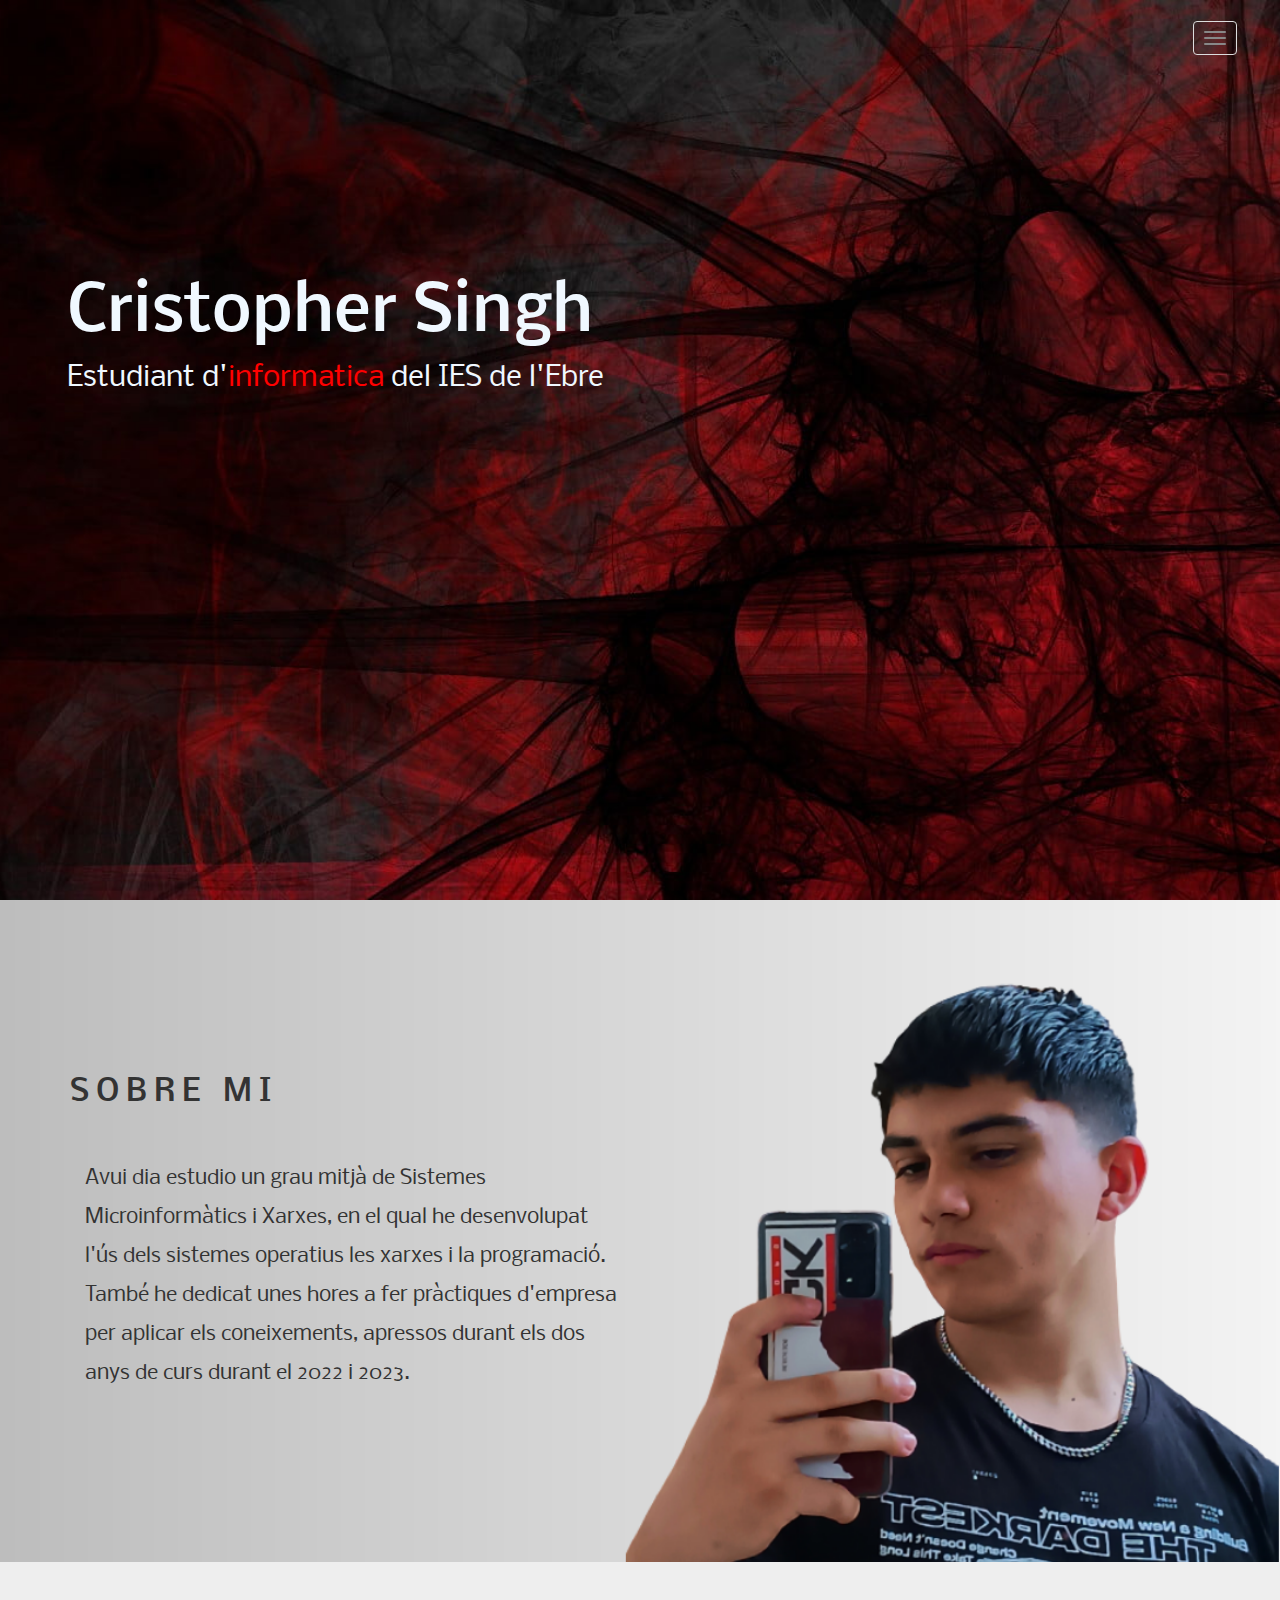
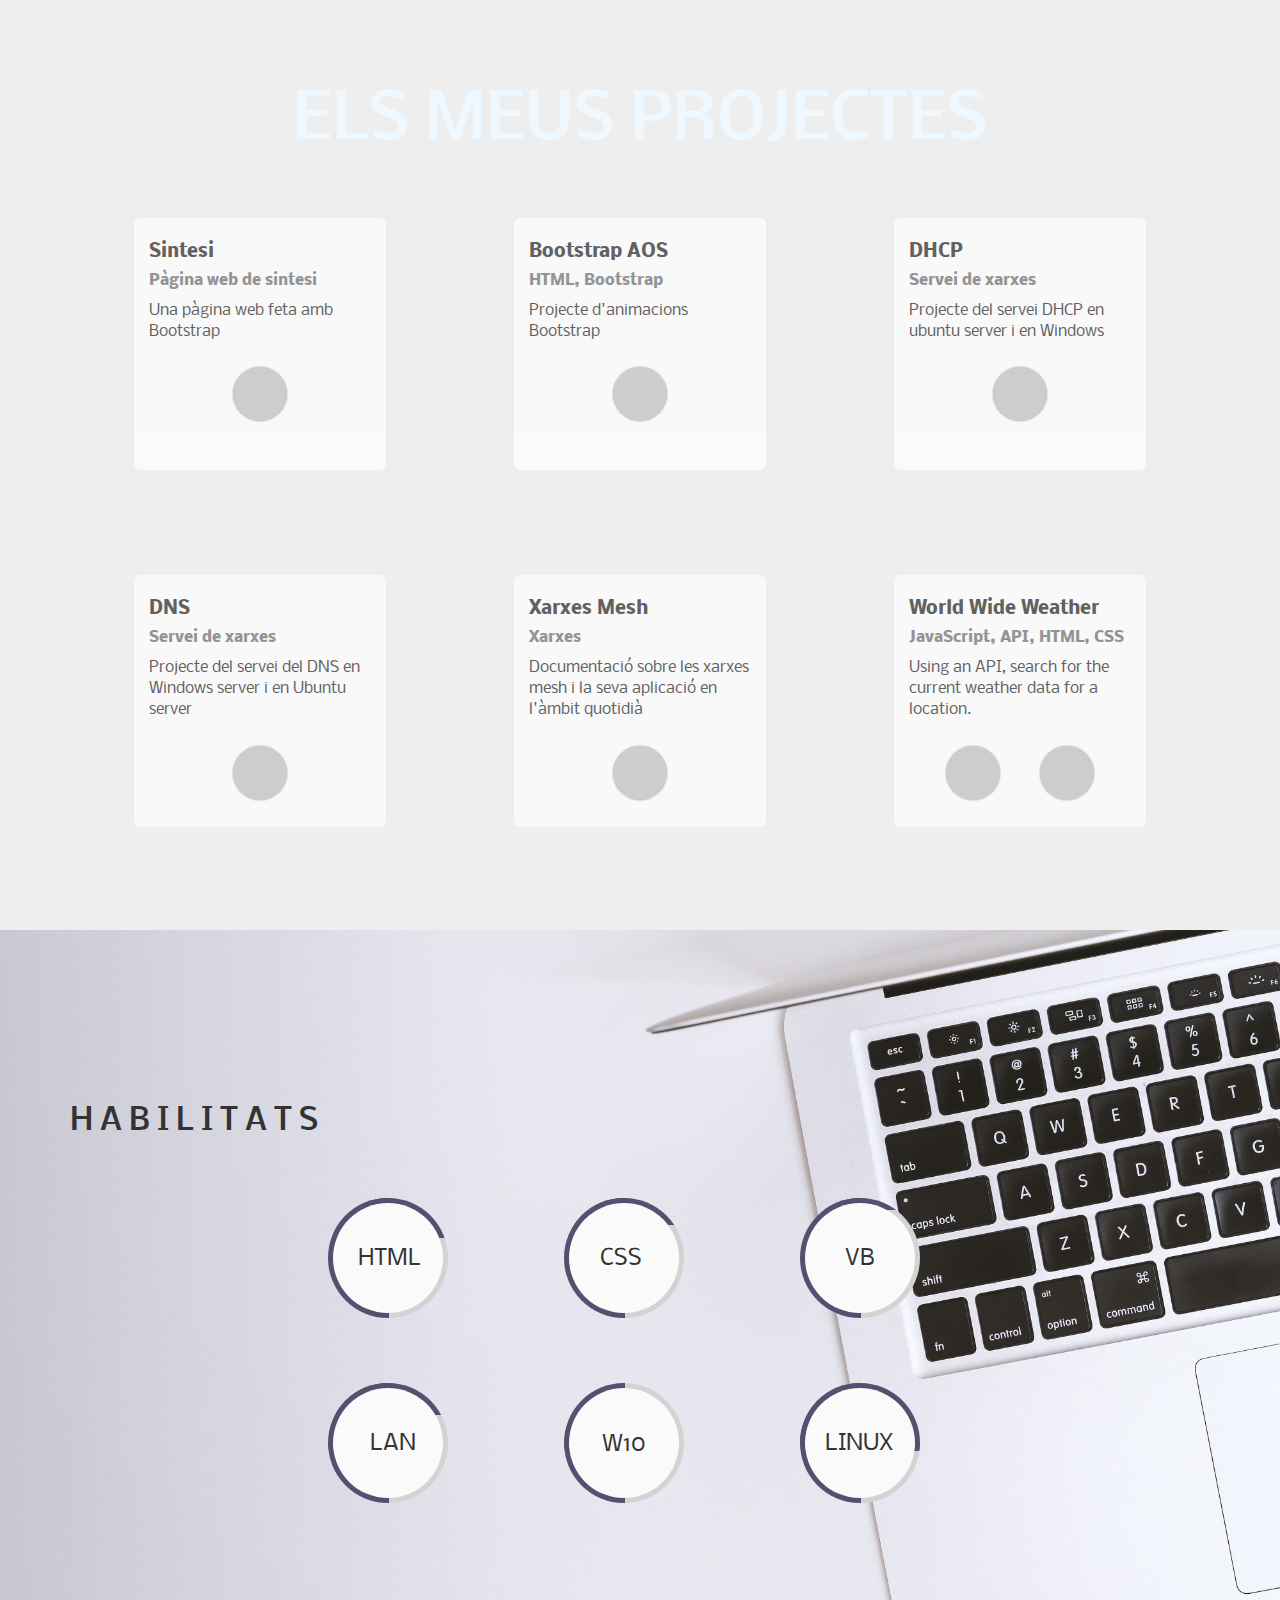
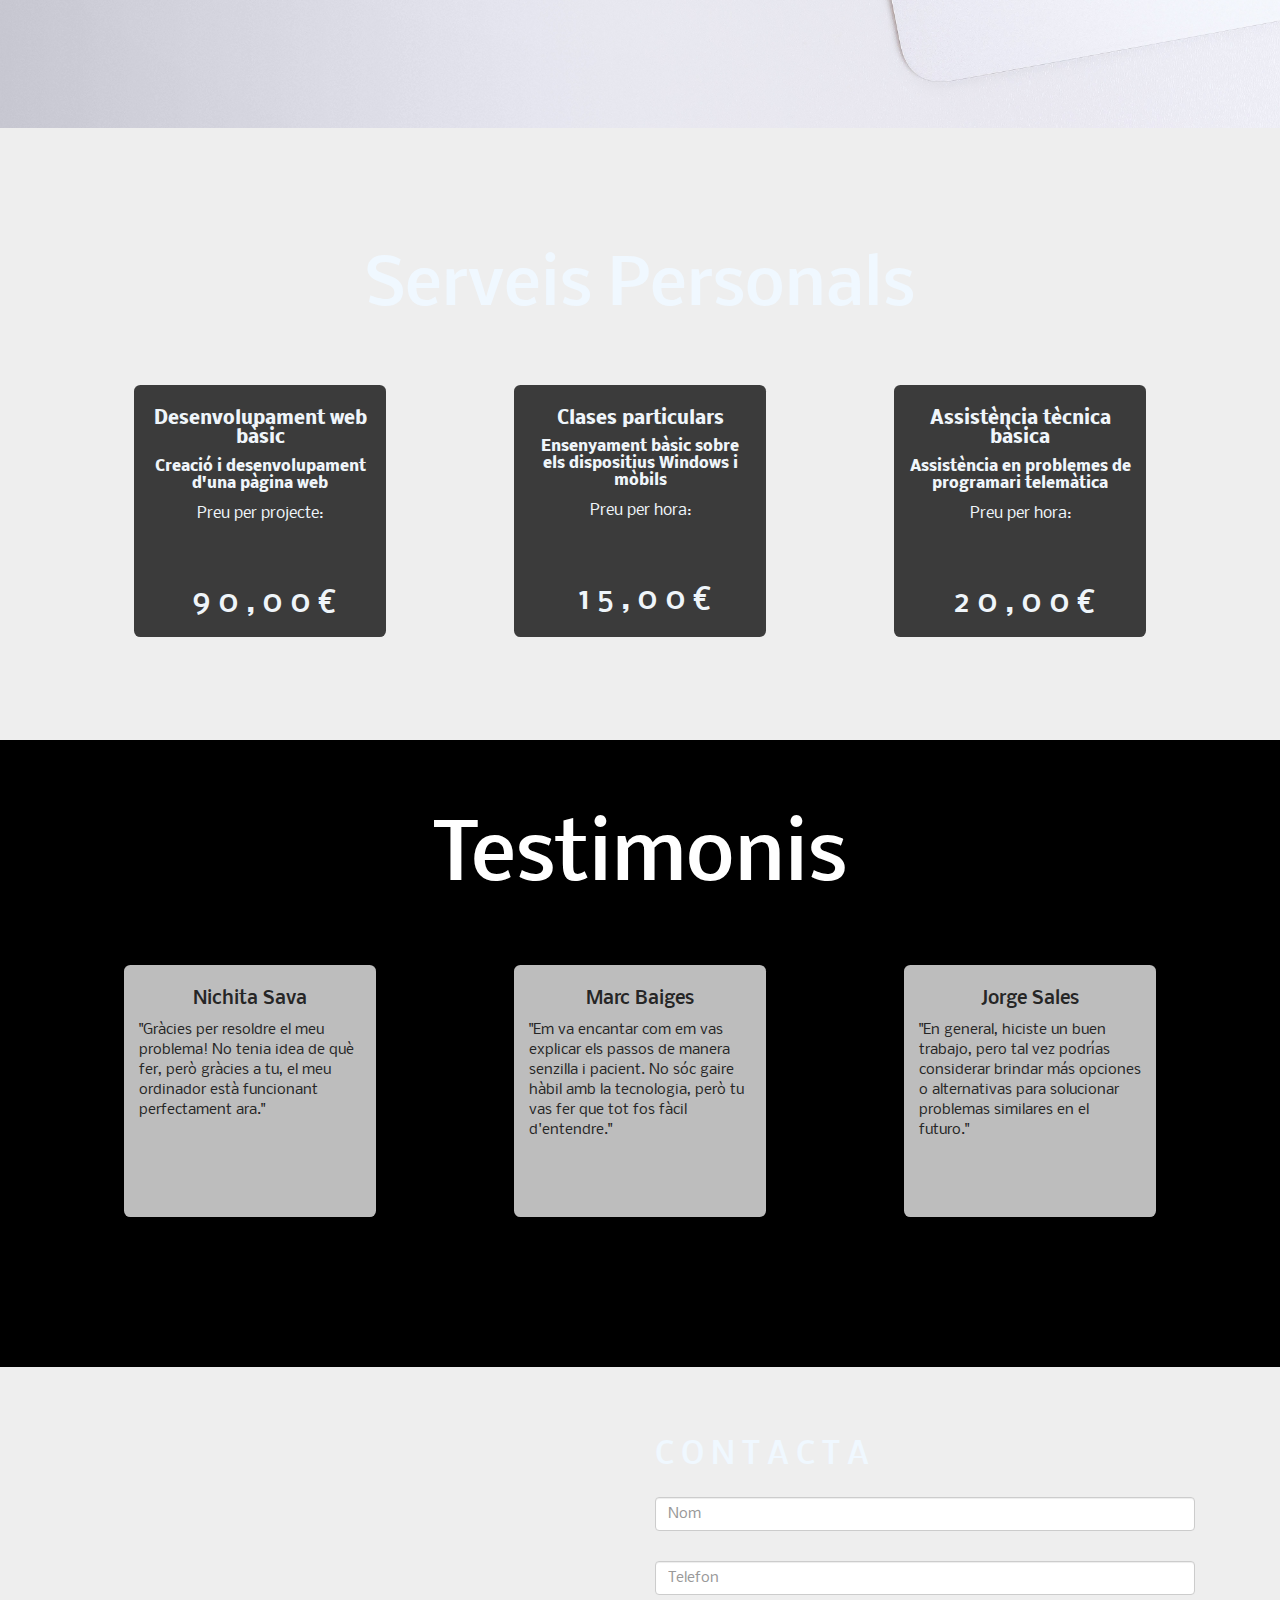
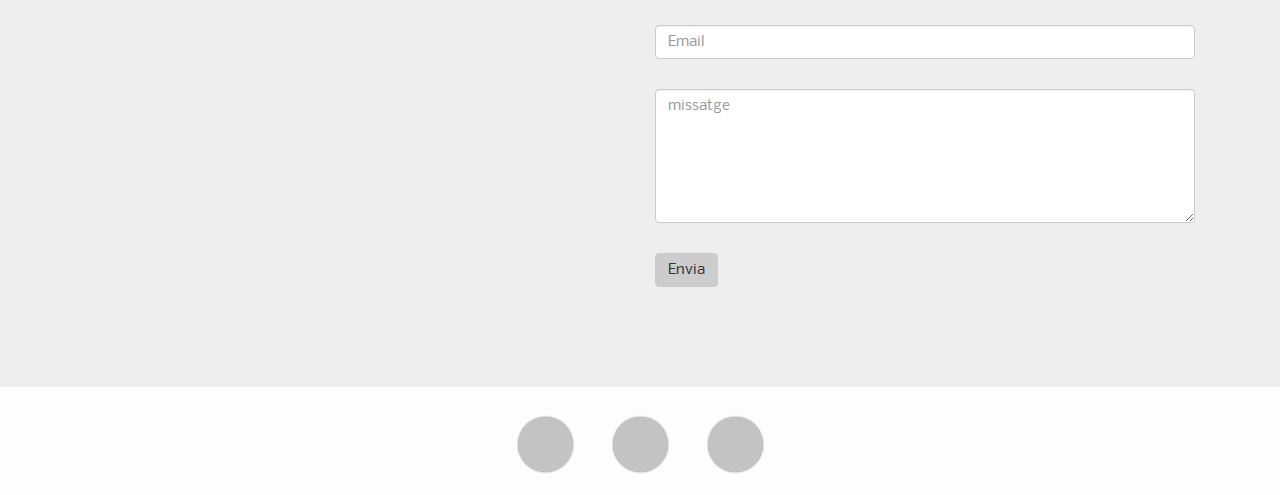
<file: index.html>
<!DOCTYPE html>
<html lang="en">

<head>
    <meta charset="UTF-8">
    <meta name="viewport" content="width=device-width, initial-scale=1.0">
    <meta http-equiv="X-UA-Compatible" content="ie=edge">
    <link rel="shortcut icon" type="image/x-icon" href="assets/images/portfolioicon.png">
    <link rel="stylesheet" href="./libraries/bootstrap.min.css" type="text/css" />
    <link rel="stylesheet" href="https://use.fontawesome.com/releases/v5.1.1/css/all.css" integrity="sha384-O8whS3fhG2OnA5Kas0Y9l3cfpmYjapjI0E4theH4iuMD+pLhbf6JI0jIMfYcK3yZ" crossorigin="anonymous">
    <link href="https://fonts.googleapis.com/css?family=Nobile" rel="stylesheet">
    <link rel="stylesheet" href="assets/css/style.css" type="text/css" />
    <title>Portafoli</title>
</head>

<body>
    <!--********TOP JUMBOTRON/NAVBAR********-->
    <header class="jumbotron" id="landing-view">
            <nav class="navbar navbar-masthead navbar-default navbar-fixed-top">
                <div class="container">
                    <div class="navbar-header">
                        <button id='scroll-button' type="button" class="navbar-toggle collapsed " data-toggle="collapse" data-target="#navbar" aria-expanded="false" aria-controls="navbar">
                            <span class="sr-only">navegació</span>
                            <span class="icon-bar"></span>
                            <span class="icon-bar"></span>
                            <span class="icon-bar"></span>
                        </button>
                    </div>
                    <div id="navbar" class="navbar-collapse collapse">
                        <ul class="nav navbar-nav navbar-right">
                            <li><a style="color: red;" class='page-scroll' href="#about">Sobre Mi</a></li>
                            <li><a style="color: rgb(255, 255, 255);" class='page-scroll' href="#work">Treballs</a></li>
                            <li><a style="color: red;" class='page-scroll' href="#skills">Skills</a></li>
                            <li><a style="color: rgb(255, 255, 255);" class='page-scroll' href="#testimonial">Testimonis</a></li>
                            <li><a style="color: rgb(255, 0, 0);" class='page-scroll' href="#contact">Contacte</a></li>
                            <li><a style="color: rgb(255, 255, 255);" href="https://github.com/cristophersz/cristopher.github.io/blob/main/Curriculum%20vitae%20(1).pdf" target='_blank'>CV</a></li>
                        </ul>
                    </div>
                </div>
            </nav>
            <div class="container top">
                <h1 style="color: aliceblue;" class='name'>Cristopher Singh</h1>
                <p style="color: aliceblue;" class='title'>Estudiant d'<span style="color: red;">informatica</span> del IES de l'Ebre</p>
            </div>
    </header>

    <!--*******ABOUT ME*******-->
    <section id="about-me">
        <div class="container about-row">
            <div class="row" id='about'>
                <h2>Sobre Mi</h2>
            </div>
            <div class="col-xs-hidden col-sm-6">
                <p class='about-p'>Avui dia estudio un grau mitjà de Sistemes Microinformàtics i Xarxes, 
                    en el qual he desenvolupat l'ús dels sistemes operatius les xarxes i 
                    la programació. També he dedicat unes hores a fer pràctiques d'empresa per 
                    aplicar els coneixements, apressos durant els dos anys de curs durant el 2022 i 2023.</p>
            </div>
        </div>
    </section>
    <!--***********WORK********-->
    <section class="jumbotron"  id="work">
        <div class="container scroll-work" >
            <h1 style="text-align: center; color: aliceblue;">ELS MEUS PROJECTES</h1>
            <div class="col-xs-6 col-sm-4 project-cards">

                <div class="card">
                    <div class="card-body">
                        <h5 class="card-title">Sintesi</h5>
                        <h6 class="card-subtitle mb-2 text-muted">Pàgina web de sintesi</h6>
                        <p class="card-text">Una pàgina web feta amb Bootstrap</p>
                        <div class="row">
                            <a href="https://github.com/cristophersz/Programacio/tree/main/sintesi" class="card-link" target="_blank"><i class="fab fa-github github-icon"></i></a>
                        </div>
                    </div>
                </div>
            </div>
            <div class="col-xs-6 col-sm-4 project-cards">
                <div class="card">
                    <div class="card-body">
                        <h5 class="card-title">Bootstrap AOS</h5>
                        <h6 class="card-subtitle mb-2 text-muted">HTML, Bootstrap</h6>
                        <p class="card-text">Projecte d'animacions Bootstrap</p>
                        <div class="row">
                            <a href="https://github.com/cristophersz/Programacio/tree/main/bootstrap%20aos" class="card-link" target="_blank"><i class="fab fa-github github-icon"></i></a>
                        </div>
                    </div>
                </div>
            </div>
            <div class="col-xs-6 col-sm-4 project-cards">
                <div class="card">
                    <div class="card-body">
                        <h5 class="card-title">DHCP</h5>
                        <h6 class="card-subtitle mb-2 text-muted">Servei de xarxes</h6>
                        <p class="card-text">Projecte del servei DHCP en ubuntu server i en Windows </p>
                        <div class="row">
                            <a href="https://docs.google.com/presentation/d/1RvaIJfHZYYwfgjLgSwKheK-sdR_q0mHdIHG5qyhK2Wc/edit?usp=sharing" class="card-link" target="_blank"><i class="fas fa-desktop desktop-icon"></i></a>
                        </div>
                    </div>
                </div>
            </div>
            <div class="col-xs-6 col-sm-4 project-cards">
                <div class="card">
                    <div class="card-body">
                        <h5 class="card-title">DNS</h5>
                        <h6 class="card-subtitle mb-2 text-muted">Servei de xarxes</h6>
                        <p class="card-text">Projecte del servei del DNS en Windows server i en Ubuntu server</p>
                        <div class="row">
                            <a href="https://docs.google.com/presentation/d/1TDGOlF2pF343VPI4-VECIPezjKcTwzBKZla3ZxindAM/edit?usp=sharing" class="card-link" target="_blank"><i class="fas fa-desktop desktop-icon"></i></a>
                        </div>
                    </div>
                </div>
            </div>
            <div class="col-xs-6 col-sm-4 project-cards">
                <div class="card">
                    <div class="card-body">
                        <h5 class="card-title">Xarxes Mesh</h5>
                        <h6 class="card-subtitle mb-2 text-muted">Xarxes</h6>
                        <p class="card-text">Documentació sobre les xarxes mesh i la seva aplicació en l'àmbit quotidià</p>
                        <div class="row">
                            <a href="https://docs.google.com/document/d/1oHitjPt515oVZMz8mmvqt-7UhDtZk8z1Am8bqpj-ngQ/edit?usp=sharing" class="card-link" target="_blank"><i class="fas fa-desktop desktop-icon"></i></a>
                        </div>
                    </div>
                </div>
            </div>
            <div class="col-xs-6 col-sm-4 project-cards">
                <div class="card">
                    <div class="card-body">
                        <h5 class="card-title">World Wide Weather</h5>
                        <h6 class="card-subtitle mb-2 text-muted">JavaScript, API, HTML, CSS</h6>
                        <p class="card-text">Using an API, search for the current weather data for a location.</p>
                        <div class="row">
                            <a href="https://hschafer2017.github.io/Weather-Search-API/" class="card-link" target="_blank"><i class="fas fa-desktop desktop-icon"></i></a>
                            <a href="https://github.com/hschafer2017/Weather-Search-API" class="card-link" target="_blank"><i class="fab fa-github github-icon"></i></a>
                        </div>
                    </div>
                </div>
            </div>
        </div>
    </section>
    <!--******SKILLS*******-->
    <section id="skills">
        <div class="container skills">
            <div class="row skills-row">
                <h2>Habilitats</h2>
            </div>
            <div class="container skills-inner">
                <div class="col-xs-6 col-sm-4 skill-circle">
                    <div class="arc-container">
                        <div class="arc-overlay">
                            <p class='html'>HTML</p>
                        </div>
                        <div class="arc-wrapper">
                            <div id='html-load2' class="arc2"></div>
                            <div class="arc1"></div>
                        </div>
                    </div>
                </div>
                <div class="col-xs-6 col-sm-4 skill-circle">
                    <div class="arc-container">
                        <div class="arc-overlay">
                            <p class='css'>CSS</p>
                        </div>
                        <div class="arc-wrapper">
                            <div id='css-load2' class="arc2 "></div>
                            <div class="arc1"></div>
                        </div>
                    </div>
                </div>
                <div class="col-xs-6 col-sm-4 skill-circle">
                    <div class="arc-container">
                        <div class="arc-overlay">
                            <p class='js'>VB</p>
                        </div>
                        <div class="arc-wrapper">
                            <div id='js-load2' class="arc2"></div>
                            <div class="arc1"></div>
                        </div>
                    </div>
                </div>
                <div class="col-xs-6 col-sm-4 skill-circle">
                    <div class="arc-container">
                        <div class="arc-overlay">
                            <p class='py'>LAN</p>
                        </div>
                        <div class="arc-wrapper">
                            <div id='py-load2' class="arc2"></div>
                            <div class="arc1"></div>
                        </div>
                    </div>
                </div>
                <div class="col-xs-6 col-sm-4 skill-circle">
                    <div class="arc-container">
                        <div class="arc-overlay">
                            <p class='sql'>W10</p>
                        </div>
                        <div class="arc-wrapper">

                            <div class="arc1"></div>
                        </div>
                    </div>
                </div>
                <div class="col-xs-6 col-sm-4 skill-circle">
                    <div class="arc-container">
                        <div class="arc-overlay">
                            <p class='django'>LINUX</p>
                        </div>
                        <div class="arc-wrapper">
                            <div id='dj-load2' class="arc2"></div>
                            <div class="arc1"></div>
                        </div>
                    </div>
                </div>
            </div>
        </div>
    </section>

    <!-- Precio -->

    <section class="jumbotron"  id="work">
        <div class="container scroll-work" >
            <h1 style="text-align: center; color: aliceblue;">Serveis Personals</h1>

            <div class="col-xs-6 col-sm-4 project-cards">
                <div style="background-color: black; text-align: center;" class="card">
                    <div class="card-body">
                        <h5 style="color: aliceblue;" class="card-title">Desenvolupament web bàsic</h5>
                        <h6 style="color: aliceblue;" class="card-subtitle mb-2 text-muted">Creació i desenvolupament d'una pàgina web</h6>
                        <p style="color: aliceblue;" class="card-text">Preu per projecte:</p>
                        <div class="row">
                            <h2 style="color: aliceblue;">90,00€</h2>
                        </div>
                    </div>
                </div>
            </div>
            <div class="col-xs-6 col-sm-4 project-cards">
                <div style="background-color: black; text-align: center;" class="card">
                    <div class="card-body">
                        <h5 style="color: aliceblue;" class="card-title">Clases particulars</h5>
                        <h6 style="color: aliceblue;" class="card-subtitle mb-2 text-muted">Ensenyament bàsic sobre els dispositius Windows i mòbils</h6>
                        <p style="color: aliceblue;" class="card-text">Preu per hora:</p>
                        <div class="row">
                            <h2 style="color: aliceblue;">15,00€</h2>
                        </div>
                    </div>
                </div>
            </div>
            <div class="col-xs-6 col-sm-4 project-cards">
                <div style="background-color: black; text-align: center;" class="card">
                    <div class="card-body">
                        <h5 style="color: aliceblue;" class="card-title">Assistència tècnica bàsica</h5>
                        <h6 style="color: aliceblue;" class="card-subtitle mb-2 text-muted">Assistència en problemes de programari telemàtica</h6>
                        <p style="color: aliceblue;" class="card-text">Preu per hora:</p>
                        <div class="row">
                            <h2 style="color: aliceblue;">20,00€</h2>
                        </div>
                    </div>
                </div>
            </div>
        </div>
    </section>

    <!-- Testimonis-->

    <section style="background-color: black;" id="testimonial">
        <div class="container skills">
            <h1 style="text-align: center; color: rgb(255, 255, 255);">Testimonis</h1>
            <div  class="row">
                <div class="col-xs-12 col-sm-4 skills-cards">
                    <div class="card">
                        <div class="card-body">
                            <h4 style="text-align: center;">Nichita Sava</h4>
                            <p>"Gràcies per resoldre el meu problema! No tenia idea de què fer, però gràcies a tu, el meu ordinador està funcionant perfectament ara."</p>
                        </div>
                    </div>
                </div>
                <div class="col-xs-12 col-sm-4 skills-cards">
                    <div class="card">
                        <div class="card-body">
                            <h4 style="text-align: center;">Marc Baiges</h4>
                            <p>"Em va encantar com em vas explicar els passos de manera senzilla i pacient. No sóc gaire hàbil amb la tecnologia, però tu vas fer que tot fos fàcil d'entendre."</p>
                        </div>
                    </div>
                </div>   
                <div class="col-xs-12 col-sm-4 skills-cards">
                    <div class="card">
                        <div class="card-body">
                            <h4 style="text-align: center;">Jorge Sales</h4>
                            <p>"En general, hiciste un buen trabajo, pero tal vez podrías considerar brindar más opciones o alternativas para solucionar problemas similares en el futuro."</p>
                        </div>
                    </div>
                </div>   
            </div>        
        </div>
    </section>

    <!--*****CONTACT*****-->
    <section class="jumbotron scroll" id="contact">
        <div class="container">
            <div class="col-sm-6"></div>
            <div class="col-xs-12 col-sm-6 contact-form">
                <h2 id="contact-head"><span style="color: aliceblue;">Contacta</span></h2>
                <form id='contact-form'>
                    <div class="row contact">
                        <div class="form-group">
                            <input type="text" class="form-control" id="exampleInputName" name='Name' placeholder="Nom" required>
                        </div>
                    </div>
                    <div class="row contact">
                        <div class="form-group">
                            <input type="text" class="form-control" id="exampleInputPhone" name='Phone' placeholder="Telefon" required>
                        </div>
                    </div>
                    <div class="row contact">
                        <div class="form-group">
                            <input type="email" class="form-control" id="exampleInputEmail1" name='Email' placeholder="Email" required>
                        </div>
                    </div>
                    <div class="row contact">
                        <div class="form-group message">
                            <textarea class="form-control" name="message" rows="6" placeholder="missatge" required></textarea>
                        </div>
                    </div>
                    <input type="submit" value='Envia' class="btn btn-default">
                </form>
            </div>
        </div>
    </section>
    <!--*****FOOTER******-->
    <footer>
        <div class="container">
            <div class="row foot">
                <div class="col-xs-12 col-sm-12 icons">
                    <a href="https://www.linkedin.com/in/cristopher-singh-undefined-647834277/" target="_blank"><i class="fab fa-linkedin-in alignment"></i></a>
                    <a href="https://github.com/cristophersz" target="_blank"><i class="fab fa-github alignment"></i></a>
                    <a href="https://github.com/cristophersz/cristopher.github.io/blob/main/Curriculum%20vitae%20(1).pdf" download><i class="fas fa-file-download alignment"></i></a>
                </div>
            </div>
        </div>
    </footer>
    
    <script src="./libraries/jquery.min.js"></script>
    <script src="./libraries/bootstrap.min.js"></script>
    <script src="assets/js/index.js"></script>
</body>
</html>
</file>
<file: assets/css/style.css>
body {
    background-color: #fdfdfd;
    font-family: 'Nobile', sans-serif;
}

/*----------NAVBAR---------*/

.navbar {
    background: none;
    border-color: transparent;
    letter-spacing: 7px;
    text-transform: uppercase;
}

.navbar .navbar-collapse {
    text-align: right;
    border-top: 1px solid transparent;
    overflow-x: hidden;
}

.navbar-nav li a {
    padding: 20px 25px 15px 25px;
    color: transparent;
}

.navbar-fixed-top .container {
    text-align: right;
    margin-right: 1%;
    margin-top: 1%;
}

.language {
    display: inline-block;
    padding-right: 20px;
    line-height: 44px;
}

.language:hover {
    color: #564F6F!important;
    text-decoration: none;
}

a {
    background-color: #E4E4E4;
    color: #888888;
    font-size: 1.12em;
    padding-left: 10px;
    padding-right: 10px;
    transition: all .3s ease-in-out;
    -moz-transition: all .3s ease-in-out;
    -webkit-transition: all .3s ease-in-out;
}

.navbar-default .navbar-nav li a:hover {
    color: #564F6F;
}

.navbar-right {
    float: right!important;
}

@media (max-width: 5000px) {
    .navbar-header {
        float: none;
    }
    .navbar-left,
    .navbar-right {
        float: none !important;
    }
    .navbar-toggle {
        display: block;
    }
    .navbar-collapse {
        border-top: 1px solid transparent;
        box-shadow: inset 0 1px 0 rgba(255, 255, 255, 0.1);
    }
    .navbar-fixed-top {
        top: 0;
        border-width: 0 0 1px;
    }
    .navbar-collapse.collapse {
        display: none!important;
    }
    .navbar-nav {
        float: none!important;
        margin-top: 7.5px;
    }
    .navbar-nav>li {
        float: none;
    }
    .navbar-nav>li>a {
        padding-top: 10px;
        padding-bottom: 10px;
    }
    .collapse.in {
        display: block !important;
    }
}

/*----------JUMBOTRON----------*/

#landing-view {
    background-attachment: fixed;
    background-image: url('../images/landing.jpg');
    background-position: bottom;
    background-size: cover;
    height: 100vh;
    width: 100vw;
    margin-bottom: 0px;
    z-index: 1;
}

.top {
    padding-left: 12px;
    margin-top: 12%;
}

h1 {
    padding-top: 5%;
    font-size: 5.5em;
}

.jumbotron p {
    font-size: 2em;
}


/*------------ABOUT----------*/

.about-row {
    padding-bottom: 10%;
    font-size: 1.75em;
    line-height: 2;
}

h2 {
    margin-left: 15px;
    margin-top: 15%;
    letter-spacing: 7px;
    text-transform: uppercase;
}

.about-row .about-p {
    font-size: .8em;
    margin: 40px 0px 40px 0px;
}

/*------------WORK----------*/

#work {
    background-attachment: fixed;
    background-image: url('../images/desk.jpg');
    background-position: center;
    background-size: cover;
    width: 100vw;
    padding-bottom: 50px;
    background-repeat: no-repeat;
    position: relative;
    font-weight: 300;
    margin-bottom: 0px;
}

.card-body .row {
    text-align: center;
    padding-top: 10px;
}

.project-cards {
    display: inline-table;
    justify-content: center;
    align-items: center;

}

.col-xs-6 {
    align-items: center;
}

.card {
    background-color: #fdfdfd;
    border-radius: 2.5%;
    width: 18em;
    height: 18em;
    top: 50%;
    left: 50%;
    margin: 15% auto;
    padding: 15px;
    align-items: center;
    z-index: 2;
    display: block;
    opacity: 0.75;
    transition: all .3s ease-in;
    -moz-transition: all .3s ease-in;
    -webkit-transition: all .3s ease-in;
}

.card:hover {
    opacity: 1;
}

.card-title {
    font-size: 1.25em;
    font-weight: bold;
}

.card-subtitle {
    font-size: 1.1em;
    font-weight: bold;
}

.card-body .card-text {
    font-size: 1.07em;
}

.desktop-icon {
    padding: 20px 0;
    border-radius: 50%;
    font-size: 34px;
    width: 54px;
    height: 54px;
    line-height: 18px;
}

.github-icon {
    padding: 20px 0;
    border-radius: 50%;
    font-size: 40px;
    width: 54px;
    height: 54px;
    line-height: 15px;
}

/*--------SKILLS-----------*/

.skills {
    position: relative;
    top: 12%;
    padding-bottom: 96px;
}

.skills-inner {
    margin-bottom: 10%;
}

@media (min-width: 768px) {
    .skills-inner {
        width: 738px;
    }
}

.skill-circle {
    display: inline-table;
    margin-bottom: 55px;
    padding-left: 6%;
}

.arc1 {
    width: 160px;
    height: 160px;
    background: #564F6F;
    -webkit-transform-origin: -51% 91%;
    margin-left: -35px;
    margin-top: -53px;
    -webkit-transform: translate(-64px, 50px);
    -moz-transform: translate(-64px, 50px);
    -o-transform: translate(-64px, 50px);
}

.arc2 {
    margin-left: -115px;
    width: 193px;
    height: 177px;
    background: #564F6F;
    -webkit-transform: skew(55deg, 0deg);
    -moz-transform: skew(55deg, 0deg);
    -o-transform: skew(55deg, 0deg);
    position: absolute;
    -webkit-transition: all .5s linear;
}

#html-load2 {
    margin-top: -137px;
}

#css-load2 {
    margin-top: -150px;
}

#js-load2 {
    margin-top: -165px;
}

#py-load2 {
    margin-top: -145px;
}

#dj-load2 {
    margin-top: -109px;
}

.arc-wrapper {
    width: 120px;
    height: 120px;
    border-radius: 150px;
    background: #d3d3d3;
    overflow: hidden;
    left: 0px;
    top: 50px;
    position: absolute;
}

.arc-overlay {
    width: 110px;
    height: 110px;
    background-color: #fafafa;
    padding-left: 20px;
    padding-top: 6px;
    box-sizing: border-box;
    -moz-box-sizing: border-box;
    line-height: 100px;
    font-weight: 400;
    text-shadow: 0 1px 0 #fff;
    font-size: 22px;
    border-radius: 100px;
    position: absolute;
    z-index: 5;
    top: 55px;
    left: 5px;
}

.arc-container {
    position: relative;
    height: 130px;
    width: 130px;
}

.html {
    padding-left: 5px;
}

.css {
    padding-left: 11px;
}

.js {
    padding-left: 20px;
}

.py {
    padding-left: 17px;
}

.sql {
    padding-top: 1px;
    padding-left: 13px;
}

/*-------CONTACT-----------*/

#contact {
    background-attachment: fixed;
    background-image: url('../images/computer.jpg');
    background-position: left;
    background-size: cover;
    padding-bottom: 100px;
    padding-top: 42px;
    text-align: left;
    margin-bottom: 30px;
}

.contact-form {
    position: relative;
    top: 6%;
}

#contact-head {
    margin: 30px -11px 25px 0px;
}

.contact {
    margin: 15px 0px 15px 0px;
}

/*-----------FOOTER----------*/

footer {
    border-color: transparent;
    text-align: center;
}

.foot {
    margin-bottom: 20px;
}

a {
    padding: 5px 18px 5px 18px;
    background-color: transparent;
}

.alignment {
    line-height: 16px;
}

i {
    display: inline-block;
    box-shadow: 0px 0px 2px #888;
    background-color: #C3C3C3;
    color: #8F8F8F;
    width: 55px;
    height: 55px;
    padding: 20px 0;
    border-radius: 50%;
    font-size: 38px;
    text-align: center;
    vertical-align: middle;
    transition: all .3s ease-in-out;
    -moz-transition: all .3s ease-in-out;
    -webkit-transition: all .3s ease-in-out;
    margin-top: 0;
    margin-bottom: 2.5px;

}

i:hover {
    color: #564F6F;

}

/* ----------Contact Form  Modal --------*/

.modal-body {
    font-size: 1.15em;
}

.btn-default {
    background-color: #ccc;
}

.privacy-policy {
    color: #424242;
    font-family: 'Nobile', sans-serif;
    padding: 0;
}

a.privacy-policy {
    font-size: inherit;
}

a.privacy-policy:hover {
    color: #564F6F;
    text-decoration: none;
}

/*-----------MEDIA QUERIES----------*/

@media (max-width: 768px) and (min-width: 375px) {
    .scroll-work {
        width: 80%;
    }
    .fa-chevron-down {
        margin-top: 52vh;
    }
}

@media (max-width: 992px) {
    #contact, #work, #landing-view{
        background-attachment: scroll;
    }
    #landing-view {
        height: 135vh;
    }
}

@media (min-width: 992px) {
    #about-me {
        background-image: url('../images/haley.jpg');
        background-position: center;
        background-size: cover;
        width: 100vw;
    }
    #skills {
        background-image: url('../images/skills.jpg');
        background-position: center;
        background-size: cover;
        width: 100vw;
    }
    .fa-chevron-down {
        margin-top: 32vh;
    }
}

.home-testimonial{
    background-color:#4ca349;
    height: 380px
   }
   .home-testimonial-bottom{
    background-color: #f8f8f8;
    transition: background 0.3s, border 0.3s, border-radius 0.3s, box-shadow 0.3s;
    margin-top: 20px;
    margin-bottom: 0px;
    position: relative;
    height: 130px;
    top: 190px
  }
  
    .home-testimonial h3{
      color: var(--orange);
      font-size: 14px;
      font-weight: 500;
      text-transform: uppercase
    }
    
    .home-testimonial h2{
      color: white;font-size: 28px;
      font-weight: 700
    }
    .testimonial-inner{
      position: relative;
      top: -174px
    }
    .testimonial-pos{
      position: relative;
      top: 24px
    }
    .testimonial-inner .tour-desc{
      border-radius: 5px;
      padding: 40px
    }
</file>
